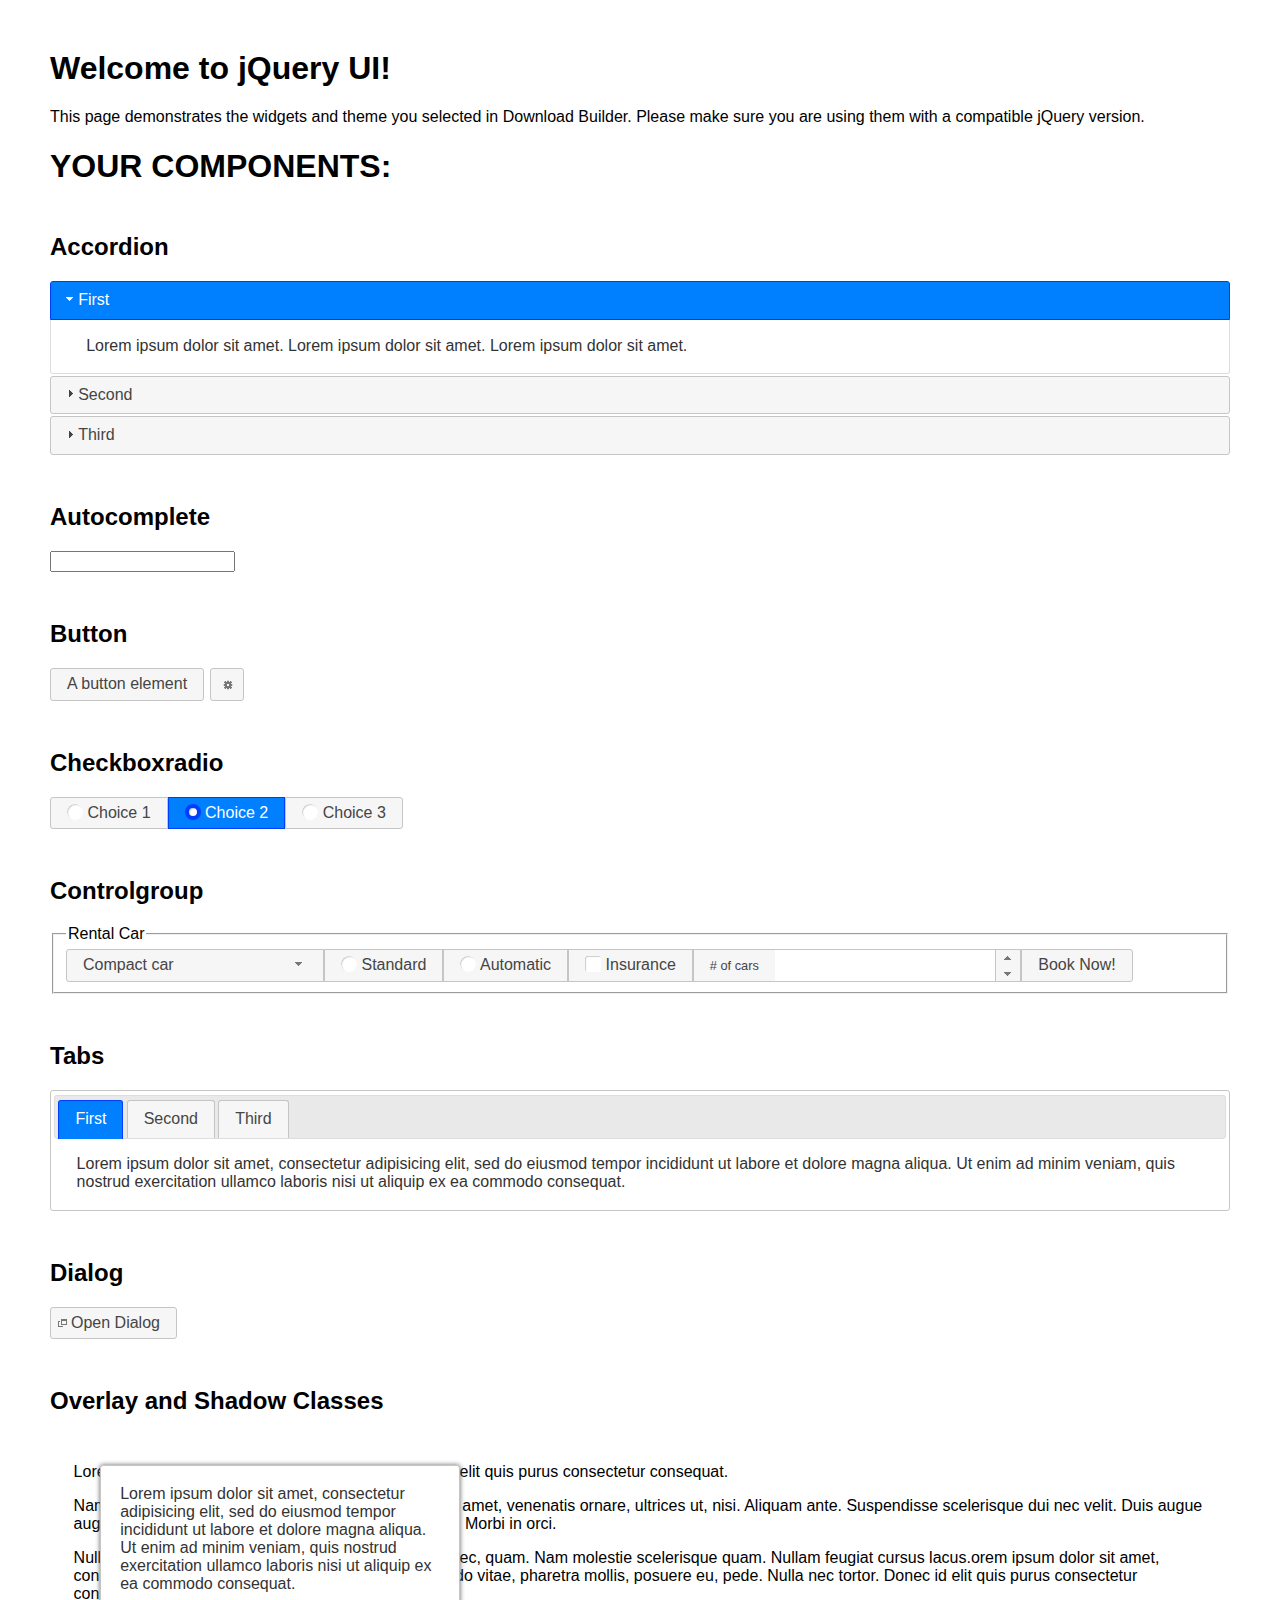
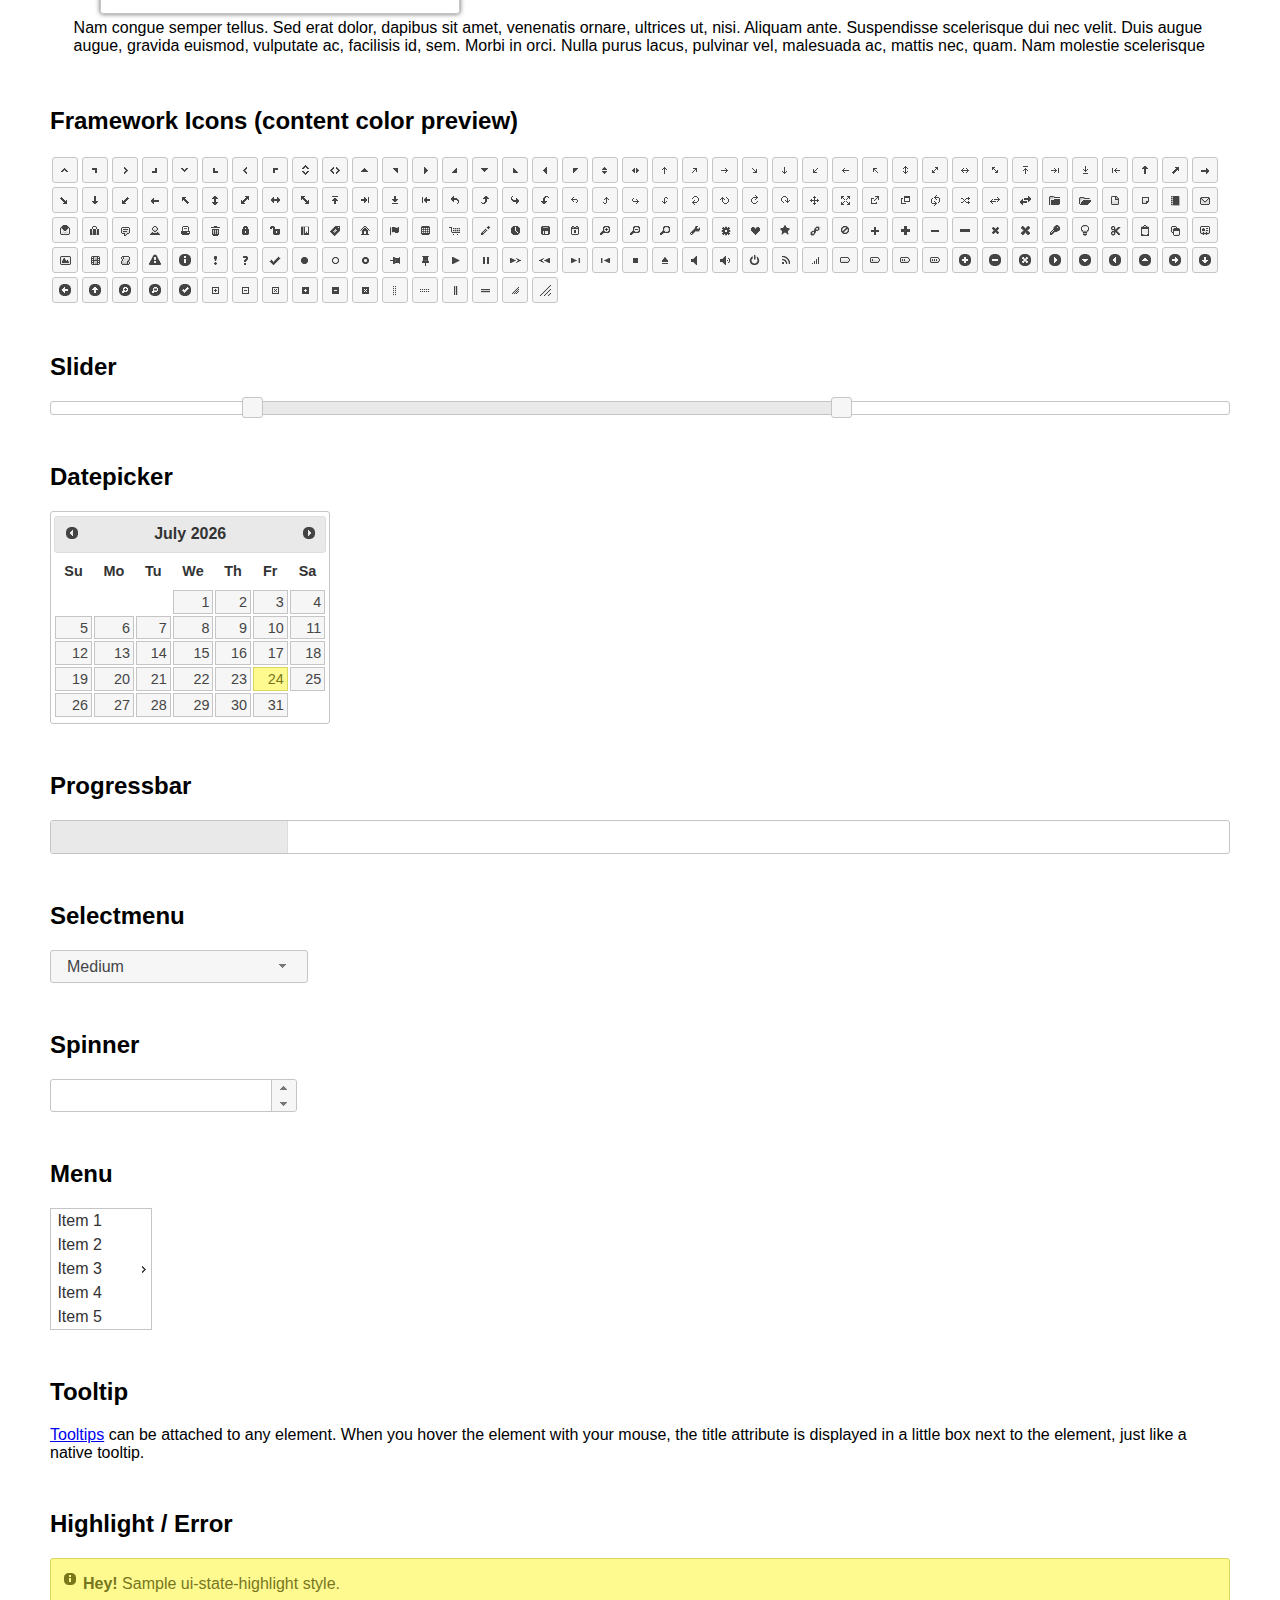
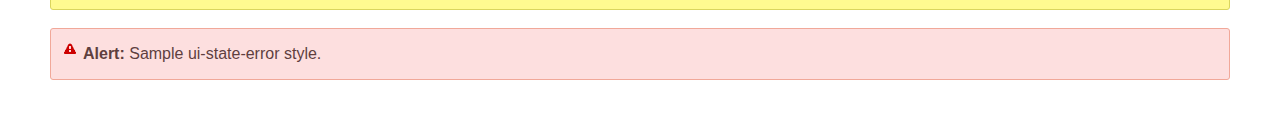
<file: Scripts/jquery-ui-1.12.1/index.html>
<!doctype html>
<html lang="us">
<head>
	<meta charset="utf-8">
	<title>jQuery UI Example Page</title>
	<link href="jquery-ui.css" rel="stylesheet">
	<style>
	body{
		font-family: "Trebuchet MS", sans-serif;
		margin: 50px;
	}
	.demoHeaders {
		margin-top: 2em;
	}
	#dialog-link {
		padding: .4em 1em .4em 20px;
		text-decoration: none;
		position: relative;
	}
	#dialog-link span.ui-icon {
		margin: 0 5px 0 0;
		position: absolute;
		left: .2em;
		top: 50%;
		margin-top: -8px;
	}
	#icons {
		margin: 0;
		padding: 0;
	}
	#icons li {
		margin: 2px;
		position: relative;
		padding: 4px 0;
		cursor: pointer;
		float: left;
		list-style: none;
	}
	#icons span.ui-icon {
		float: left;
		margin: 0 4px;
	}
	.fakewindowcontain .ui-widget-overlay {
		position: absolute;
	}
	select {
		width: 200px;
	}
	</style>
</head>
<body>

<h1>Welcome to jQuery UI!</h1>

<div class="ui-widget">
	<p>This page demonstrates the widgets and theme you selected in Download Builder. Please make sure you are using them with a compatible jQuery version.</p>
</div>

<h1>YOUR COMPONENTS:</h1>


<!-- Accordion -->
<h2 class="demoHeaders">Accordion</h2>
<div id="accordion">
	<h3>First</h3>
	<div>Lorem ipsum dolor sit amet. Lorem ipsum dolor sit amet. Lorem ipsum dolor sit amet.</div>
	<h3>Second</h3>
	<div>Phasellus mattis tincidunt nibh.</div>
	<h3>Third</h3>
	<div>Nam dui erat, auctor a, dignissim quis.</div>
</div>



<!-- Autocomplete -->
<h2 class="demoHeaders">Autocomplete</h2>
<div>
	<input id="autocomplete" title="type &quot;a&quot;">
</div>



<!-- Button -->
<h2 class="demoHeaders">Button</h2>
<button id="button">A button element</button>
<button id="button-icon">An icon-only button</button>



<!-- Checkboxradio -->
<h2 class="demoHeaders">Checkboxradio</h2>
<form style="margin-top: 1em;">
	<div id="radioset">
		<input type="radio" id="radio1" name="radio"><label for="radio1">Choice 1</label>
		<input type="radio" id="radio2" name="radio" checked="checked"><label for="radio2">Choice 2</label>
		<input type="radio" id="radio3" name="radio"><label for="radio3">Choice 3</label>
	</div>
</form>



<!-- Controlgroup -->
<h2 class="demoHeaders">Controlgroup</h2>
<fieldset>
	<legend>Rental Car</legend>
	<div id="controlgroup">
		<select id="car-type">
			<option>Compact car</option>
			<option>Midsize car</option>
			<option>Full size car</option>
			<option>SUV</option>
			<option>Luxury</option>
			<option>Truck</option>
			<option>Van</option>
		</select>
		<label for="transmission-standard">Standard</label>
		<input type="radio" name="transmission" id="transmission-standard">
		<label for="transmission-automatic">Automatic</label>
		<input type="radio" name="transmission" id="transmission-automatic">
		<label for="insurance">Insurance</label>
		<input type="checkbox" name="insurance" id="insurance">
		<label for="horizontal-spinner" class="ui-controlgroup-label"># of cars</label>
		<input id="horizontal-spinner" class="ui-spinner-input">
		<button>Book Now!</button>
	</div>
</fieldset>



<!-- Tabs -->
<h2 class="demoHeaders">Tabs</h2>
<div id="tabs">
	<ul>
		<li><a href="#tabs-1">First</a></li>
		<li><a href="#tabs-2">Second</a></li>
		<li><a href="#tabs-3">Third</a></li>
	</ul>
	<div id="tabs-1">Lorem ipsum dolor sit amet, consectetur adipisicing elit, sed do eiusmod tempor incididunt ut labore et dolore magna aliqua. Ut enim ad minim veniam, quis nostrud exercitation ullamco laboris nisi ut aliquip ex ea commodo consequat.</div>
	<div id="tabs-2">Phasellus mattis tincidunt nibh. Cras orci urna, blandit id, pretium vel, aliquet ornare, felis. Maecenas scelerisque sem non nisl. Fusce sed lorem in enim dictum bibendum.</div>
	<div id="tabs-3">Nam dui erat, auctor a, dignissim quis, sollicitudin eu, felis. Pellentesque nisi urna, interdum eget, sagittis et, consequat vestibulum, lacus. Mauris porttitor ullamcorper augue.</div>
</div>



<h2 class="demoHeaders">Dialog</h2>
<p>
	<button id="dialog-link" class="ui-button ui-corner-all ui-widget">
		<span class="ui-icon ui-icon-newwin"></span>Open Dialog
	</button>
</p>

<h2 class="demoHeaders">Overlay and Shadow Classes</h2>
<div style="position: relative; width: 96%; height: 200px; padding:1% 2%; overflow:hidden;" class="fakewindowcontain">
	<p>Lorem ipsum dolor sit amet,  Nulla nec tortor. Donec id elit quis purus consectetur consequat. </p><p>Nam congue semper tellus. Sed erat dolor, dapibus sit amet, venenatis ornare, ultrices ut, nisi. Aliquam ante. Suspendisse scelerisque dui nec velit. Duis augue augue, gravida euismod, vulputate ac, facilisis id, sem. Morbi in orci. </p><p>Nulla purus lacus, pulvinar vel, malesuada ac, mattis nec, quam. Nam molestie scelerisque quam. Nullam feugiat cursus lacus.orem ipsum dolor sit amet, consectetur adipiscing elit. Donec libero risus, commodo vitae, pharetra mollis, posuere eu, pede. Nulla nec tortor. Donec id elit quis purus consectetur consequat. </p><p>Nam congue semper tellus. Sed erat dolor, dapibus sit amet, venenatis ornare, ultrices ut, nisi. Aliquam ante. Suspendisse scelerisque dui nec velit. Duis augue augue, gravida euismod, vulputate ac, facilisis id, sem. Morbi in orci. Nulla purus lacus, pulvinar vel, malesuada ac, mattis nec, quam. Nam molestie scelerisque quam. </p><p>Nullam feugiat cursus lacus.orem ipsum dolor sit amet, consectetur adipiscing elit. Donec libero risus, commodo vitae, pharetra mollis, posuere eu, pede. Nulla nec tortor. Donec id elit quis purus consectetur consequat. Nam congue semper tellus. Sed erat dolor, dapibus sit amet, venenatis ornare, ultrices ut, nisi. Aliquam ante. </p><p>Suspendisse scelerisque dui nec velit. Duis augue augue, gravida euismod, vulputate ac, facilisis id, sem. Morbi in orci. Nulla purus lacus, pulvinar vel, malesuada ac, mattis nec, quam. Nam molestie scelerisque quam. Nullam feugiat cursus lacus.orem ipsum dolor sit amet, consectetur adipiscing elit. Donec libero risus, commodo vitae, pharetra mollis, posuere eu, pede. Nulla nec tortor. Donec id elit quis purus consectetur consequat. Nam congue semper tellus. Sed erat dolor, dapibus sit amet, venenatis ornare, ultrices ut, nisi. </p>

	<!-- ui-dialog -->
	<div class="ui-widget-overlay ui-front"></div>
	<div style="position: absolute; width: 320px; left: 50px; top: 30px; padding: 1.2em" class="ui-widget ui-front ui-widget-content ui-corner-all ui-widget-shadow">
		Lorem ipsum dolor sit amet, consectetur adipisicing elit, sed do eiusmod tempor incididunt ut labore et dolore magna aliqua. Ut enim ad minim veniam, quis nostrud exercitation ullamco laboris nisi ut aliquip ex ea commodo consequat.
	</div>

</div>

<!-- ui-dialog -->
<div id="dialog" title="Dialog Title">
	<p>Lorem ipsum dolor sit amet, consectetur adipisicing elit, sed do eiusmod tempor incididunt ut labore et dolore magna aliqua. Ut enim ad minim veniam, quis nostrud exercitation ullamco laboris nisi ut aliquip ex ea commodo consequat.</p>
</div>



<h2 class="demoHeaders">Framework Icons (content color preview)</h2>
<ul id="icons" class="ui-widget ui-helper-clearfix">
	<li class="ui-state-default ui-corner-all" title=".ui-icon-caret-1-n"><span class="ui-icon ui-icon-caret-1-n"></span></li>
	<li class="ui-state-default ui-corner-all" title=".ui-icon-caret-1-ne"><span class="ui-icon ui-icon-caret-1-ne"></span></li>
	<li class="ui-state-default ui-corner-all" title=".ui-icon-caret-1-e"><span class="ui-icon ui-icon-caret-1-e"></span></li>
	<li class="ui-state-default ui-corner-all" title=".ui-icon-caret-1-se"><span class="ui-icon ui-icon-caret-1-se"></span></li>
	<li class="ui-state-default ui-corner-all" title=".ui-icon-caret-1-s"><span class="ui-icon ui-icon-caret-1-s"></span></li>
	<li class="ui-state-default ui-corner-all" title=".ui-icon-caret-1-sw"><span class="ui-icon ui-icon-caret-1-sw"></span></li>
	<li class="ui-state-default ui-corner-all" title=".ui-icon-caret-1-w"><span class="ui-icon ui-icon-caret-1-w"></span></li>
	<li class="ui-state-default ui-corner-all" title=".ui-icon-caret-1-nw"><span class="ui-icon ui-icon-caret-1-nw"></span></li>
	<li class="ui-state-default ui-corner-all" title=".ui-icon-caret-2-n-s"><span class="ui-icon ui-icon-caret-2-n-s"></span></li>
	<li class="ui-state-default ui-corner-all" title=".ui-icon-caret-2-e-w"><span class="ui-icon ui-icon-caret-2-e-w"></span></li>
	<li class="ui-state-default ui-corner-all" title=".ui-icon-triangle-1-n"><span class="ui-icon ui-icon-triangle-1-n"></span></li>
	<li class="ui-state-default ui-corner-all" title=".ui-icon-triangle-1-ne"><span class="ui-icon ui-icon-triangle-1-ne"></span></li>
	<li class="ui-state-default ui-corner-all" title=".ui-icon-triangle-1-e"><span class="ui-icon ui-icon-triangle-1-e"></span></li>
	<li class="ui-state-default ui-corner-all" title=".ui-icon-triangle-1-se"><span class="ui-icon ui-icon-triangle-1-se"></span></li>
	<li class="ui-state-default ui-corner-all" title=".ui-icon-triangle-1-s"><span class="ui-icon ui-icon-triangle-1-s"></span></li>
	<li class="ui-state-default ui-corner-all" title=".ui-icon-triangle-1-sw"><span class="ui-icon ui-icon-triangle-1-sw"></span></li>
	<li class="ui-state-default ui-corner-all" title=".ui-icon-triangle-1-w"><span class="ui-icon ui-icon-triangle-1-w"></span></li>
	<li class="ui-state-default ui-corner-all" title=".ui-icon-triangle-1-nw"><span class="ui-icon ui-icon-triangle-1-nw"></span></li>
	<li class="ui-state-default ui-corner-all" title=".ui-icon-triangle-2-n-s"><span class="ui-icon ui-icon-triangle-2-n-s"></span></li>
	<li class="ui-state-default ui-corner-all" title=".ui-icon-triangle-2-e-w"><span class="ui-icon ui-icon-triangle-2-e-w"></span></li>
	<li class="ui-state-default ui-corner-all" title=".ui-icon-arrow-1-n"><span class="ui-icon ui-icon-arrow-1-n"></span></li>
	<li class="ui-state-default ui-corner-all" title=".ui-icon-arrow-1-ne"><span class="ui-icon ui-icon-arrow-1-ne"></span></li>
	<li class="ui-state-default ui-corner-all" title=".ui-icon-arrow-1-e"><span class="ui-icon ui-icon-arrow-1-e"></span></li>
	<li class="ui-state-default ui-corner-all" title=".ui-icon-arrow-1-se"><span class="ui-icon ui-icon-arrow-1-se"></span></li>
	<li class="ui-state-default ui-corner-all" title=".ui-icon-arrow-1-s"><span class="ui-icon ui-icon-arrow-1-s"></span></li>
	<li class="ui-state-default ui-corner-all" title=".ui-icon-arrow-1-sw"><span class="ui-icon ui-icon-arrow-1-sw"></span></li>
	<li class="ui-state-default ui-corner-all" title=".ui-icon-arrow-1-w"><span class="ui-icon ui-icon-arrow-1-w"></span></li>
	<li class="ui-state-default ui-corner-all" title=".ui-icon-arrow-1-nw"><span class="ui-icon ui-icon-arrow-1-nw"></span></li>
	<li class="ui-state-default ui-corner-all" title=".ui-icon-arrow-2-n-s"><span class="ui-icon ui-icon-arrow-2-n-s"></span></li>
	<li class="ui-state-default ui-corner-all" title=".ui-icon-arrow-2-ne-sw"><span class="ui-icon ui-icon-arrow-2-ne-sw"></span></li>
	<li class="ui-state-default ui-corner-all" title=".ui-icon-arrow-2-e-w"><span class="ui-icon ui-icon-arrow-2-e-w"></span></li>
	<li class="ui-state-default ui-corner-all" title=".ui-icon-arrow-2-se-nw"><span class="ui-icon ui-icon-arrow-2-se-nw"></span></li>
	<li class="ui-state-default ui-corner-all" title=".ui-icon-arrowstop-1-n"><span class="ui-icon ui-icon-arrowstop-1-n"></span></li>
	<li class="ui-state-default ui-corner-all" title=".ui-icon-arrowstop-1-e"><span class="ui-icon ui-icon-arrowstop-1-e"></span></li>
	<li class="ui-state-default ui-corner-all" title=".ui-icon-arrowstop-1-s"><span class="ui-icon ui-icon-arrowstop-1-s"></span></li>
	<li class="ui-state-default ui-corner-all" title=".ui-icon-arrowstop-1-w"><span class="ui-icon ui-icon-arrowstop-1-w"></span></li>
	<li class="ui-state-default ui-corner-all" title=".ui-icon-arrowthick-1-n"><span class="ui-icon ui-icon-arrowthick-1-n"></span></li>
	<li class="ui-state-default ui-corner-all" title=".ui-icon-arrowthick-1-ne"><span class="ui-icon ui-icon-arrowthick-1-ne"></span></li>
	<li class="ui-state-default ui-corner-all" title=".ui-icon-arrowthick-1-e"><span class="ui-icon ui-icon-arrowthick-1-e"></span></li>
	<li class="ui-state-default ui-corner-all" title=".ui-icon-arrowthick-1-se"><span class="ui-icon ui-icon-arrowthick-1-se"></span></li>
	<li class="ui-state-default ui-corner-all" title=".ui-icon-arrowthick-1-s"><span class="ui-icon ui-icon-arrowthick-1-s"></span></li>
	<li class="ui-state-default ui-corner-all" title=".ui-icon-arrowthick-1-sw"><span class="ui-icon ui-icon-arrowthick-1-sw"></span></li>
	<li class="ui-state-default ui-corner-all" title=".ui-icon-arrowthick-1-w"><span class="ui-icon ui-icon-arrowthick-1-w"></span></li>
	<li class="ui-state-default ui-corner-all" title=".ui-icon-arrowthick-1-nw"><span class="ui-icon ui-icon-arrowthick-1-nw"></span></li>
	<li class="ui-state-default ui-corner-all" title=".ui-icon-arrowthick-2-n-s"><span class="ui-icon ui-icon-arrowthick-2-n-s"></span></li>
	<li class="ui-state-default ui-corner-all" title=".ui-icon-arrowthick-2-ne-sw"><span class="ui-icon ui-icon-arrowthick-2-ne-sw"></span></li>
	<li class="ui-state-default ui-corner-all" title=".ui-icon-arrowthick-2-e-w"><span class="ui-icon ui-icon-arrowthick-2-e-w"></span></li>
	<li class="ui-state-default ui-corner-all" title=".ui-icon-arrowthick-2-se-nw"><span class="ui-icon ui-icon-arrowthick-2-se-nw"></span></li>
	<li class="ui-state-default ui-corner-all" title=".ui-icon-arrowthickstop-1-n"><span class="ui-icon ui-icon-arrowthickstop-1-n"></span></li>
	<li class="ui-state-default ui-corner-all" title=".ui-icon-arrowthickstop-1-e"><span class="ui-icon ui-icon-arrowthickstop-1-e"></span></li>
	<li class="ui-state-default ui-corner-all" title=".ui-icon-arrowthickstop-1-s"><span class="ui-icon ui-icon-arrowthickstop-1-s"></span></li>
	<li class="ui-state-default ui-corner-all" title=".ui-icon-arrowthickstop-1-w"><span class="ui-icon ui-icon-arrowthickstop-1-w"></span></li>
	<li class="ui-state-default ui-corner-all" title=".ui-icon-arrowreturnthick-1-w"><span class="ui-icon ui-icon-arrowreturnthick-1-w"></span></li>
	<li class="ui-state-default ui-corner-all" title=".ui-icon-arrowreturnthick-1-n"><span class="ui-icon ui-icon-arrowreturnthick-1-n"></span></li>
	<li class="ui-state-default ui-corner-all" title=".ui-icon-arrowreturnthick-1-e"><span class="ui-icon ui-icon-arrowreturnthick-1-e"></span></li>
	<li class="ui-state-default ui-corner-all" title=".ui-icon-arrowreturnthick-1-s"><span class="ui-icon ui-icon-arrowreturnthick-1-s"></span></li>
	<li class="ui-state-default ui-corner-all" title=".ui-icon-arrowreturn-1-w"><span class="ui-icon ui-icon-arrowreturn-1-w"></span></li>
	<li class="ui-state-default ui-corner-all" title=".ui-icon-arrowreturn-1-n"><span class="ui-icon ui-icon-arrowreturn-1-n"></span></li>
	<li class="ui-state-default ui-corner-all" title=".ui-icon-arrowreturn-1-e"><span class="ui-icon ui-icon-arrowreturn-1-e"></span></li>
	<li class="ui-state-default ui-corner-all" title=".ui-icon-arrowreturn-1-s"><span class="ui-icon ui-icon-arrowreturn-1-s"></span></li>
	<li class="ui-state-default ui-corner-all" title=".ui-icon-arrowrefresh-1-w"><span class="ui-icon ui-icon-arrowrefresh-1-w"></span></li>
	<li class="ui-state-default ui-corner-all" title=".ui-icon-arrowrefresh-1-n"><span class="ui-icon ui-icon-arrowrefresh-1-n"></span></li>
	<li class="ui-state-default ui-corner-all" title=".ui-icon-arrowrefresh-1-e"><span class="ui-icon ui-icon-arrowrefresh-1-e"></span></li>
	<li class="ui-state-default ui-corner-all" title=".ui-icon-arrowrefresh-1-s"><span class="ui-icon ui-icon-arrowrefresh-1-s"></span></li>
	<li class="ui-state-default ui-corner-all" title=".ui-icon-arrow-4"><span class="ui-icon ui-icon-arrow-4"></span></li>
	<li class="ui-state-default ui-corner-all" title=".ui-icon-arrow-4-diag"><span class="ui-icon ui-icon-arrow-4-diag"></span></li>
	<li class="ui-state-default ui-corner-all" title=".ui-icon-extlink"><span class="ui-icon ui-icon-extlink"></span></li>
	<li class="ui-state-default ui-corner-all" title=".ui-icon-newwin"><span class="ui-icon ui-icon-newwin"></span></li>
	<li class="ui-state-default ui-corner-all" title=".ui-icon-refresh"><span class="ui-icon ui-icon-refresh"></span></li>
	<li class="ui-state-default ui-corner-all" title=".ui-icon-shuffle"><span class="ui-icon ui-icon-shuffle"></span></li>
	<li class="ui-state-default ui-corner-all" title=".ui-icon-transfer-e-w"><span class="ui-icon ui-icon-transfer-e-w"></span></li>
	<li class="ui-state-default ui-corner-all" title=".ui-icon-transferthick-e-w"><span class="ui-icon ui-icon-transferthick-e-w"></span></li>
	<li class="ui-state-default ui-corner-all" title=".ui-icon-folder-collapsed"><span class="ui-icon ui-icon-folder-collapsed"></span></li>
	<li class="ui-state-default ui-corner-all" title=".ui-icon-folder-open"><span class="ui-icon ui-icon-folder-open"></span></li>
	<li class="ui-state-default ui-corner-all" title=".ui-icon-document"><span class="ui-icon ui-icon-document"></span></li>
	<li class="ui-state-default ui-corner-all" title=".ui-icon-document-b"><span class="ui-icon ui-icon-document-b"></span></li>
	<li class="ui-state-default ui-corner-all" title=".ui-icon-note"><span class="ui-icon ui-icon-note"></span></li>
	<li class="ui-state-default ui-corner-all" title=".ui-icon-mail-closed"><span class="ui-icon ui-icon-mail-closed"></span></li>
	<li class="ui-state-default ui-corner-all" title=".ui-icon-mail-open"><span class="ui-icon ui-icon-mail-open"></span></li>
	<li class="ui-state-default ui-corner-all" title=".ui-icon-suitcase"><span class="ui-icon ui-icon-suitcase"></span></li>
	<li class="ui-state-default ui-corner-all" title=".ui-icon-comment"><span class="ui-icon ui-icon-comment"></span></li>
	<li class="ui-state-default ui-corner-all" title=".ui-icon-person"><span class="ui-icon ui-icon-person"></span></li>
	<li class="ui-state-default ui-corner-all" title=".ui-icon-print"><span class="ui-icon ui-icon-print"></span></li>
	<li class="ui-state-default ui-corner-all" title=".ui-icon-trash"><span class="ui-icon ui-icon-trash"></span></li>
	<li class="ui-state-default ui-corner-all" title=".ui-icon-locked"><span class="ui-icon ui-icon-locked"></span></li>
	<li class="ui-state-default ui-corner-all" title=".ui-icon-unlocked"><span class="ui-icon ui-icon-unlocked"></span></li>
	<li class="ui-state-default ui-corner-all" title=".ui-icon-bookmark"><span class="ui-icon ui-icon-bookmark"></span></li>
	<li class="ui-state-default ui-corner-all" title=".ui-icon-tag"><span class="ui-icon ui-icon-tag"></span></li>
	<li class="ui-state-default ui-corner-all" title=".ui-icon-home"><span class="ui-icon ui-icon-home"></span></li>
	<li class="ui-state-default ui-corner-all" title=".ui-icon-flag"><span class="ui-icon ui-icon-flag"></span></li>
	<li class="ui-state-default ui-corner-all" title=".ui-icon-calculator"><span class="ui-icon ui-icon-calculator"></span></li>
	<li class="ui-state-default ui-corner-all" title=".ui-icon-cart"><span class="ui-icon ui-icon-cart"></span></li>
	<li class="ui-state-default ui-corner-all" title=".ui-icon-pencil"><span class="ui-icon ui-icon-pencil"></span></li>
	<li class="ui-state-default ui-corner-all" title=".ui-icon-clock"><span class="ui-icon ui-icon-clock"></span></li>
	<li class="ui-state-default ui-corner-all" title=".ui-icon-disk"><span class="ui-icon ui-icon-disk"></span></li>
	<li class="ui-state-default ui-corner-all" title=".ui-icon-calendar"><span class="ui-icon ui-icon-calendar"></span></li>
	<li class="ui-state-default ui-corner-all" title=".ui-icon-zoomin"><span class="ui-icon ui-icon-zoomin"></span></li>
	<li class="ui-state-default ui-corner-all" title=".ui-icon-zoomout"><span class="ui-icon ui-icon-zoomout"></span></li>
	<li class="ui-state-default ui-corner-all" title=".ui-icon-search"><span class="ui-icon ui-icon-search"></span></li>
	<li class="ui-state-default ui-corner-all" title=".ui-icon-wrench"><span class="ui-icon ui-icon-wrench"></span></li>
	<li class="ui-state-default ui-corner-all" title=".ui-icon-gear"><span class="ui-icon ui-icon-gear"></span></li>
	<li class="ui-state-default ui-corner-all" title=".ui-icon-heart"><span class="ui-icon ui-icon-heart"></span></li>
	<li class="ui-state-default ui-corner-all" title=".ui-icon-star"><span class="ui-icon ui-icon-star"></span></li>
	<li class="ui-state-default ui-corner-all" title=".ui-icon-link"><span class="ui-icon ui-icon-link"></span></li>
	<li class="ui-state-default ui-corner-all" title=".ui-icon-cancel"><span class="ui-icon ui-icon-cancel"></span></li>
	<li class="ui-state-default ui-corner-all" title=".ui-icon-plus"><span class="ui-icon ui-icon-plus"></span></li>
	<li class="ui-state-default ui-corner-all" title=".ui-icon-plusthick"><span class="ui-icon ui-icon-plusthick"></span></li>
	<li class="ui-state-default ui-corner-all" title=".ui-icon-minus"><span class="ui-icon ui-icon-minus"></span></li>
	<li class="ui-state-default ui-corner-all" title=".ui-icon-minusthick"><span class="ui-icon ui-icon-minusthick"></span></li>
	<li class="ui-state-default ui-corner-all" title=".ui-icon-close"><span class="ui-icon ui-icon-close"></span></li>
	<li class="ui-state-default ui-corner-all" title=".ui-icon-closethick"><span class="ui-icon ui-icon-closethick"></span></li>
	<li class="ui-state-default ui-corner-all" title=".ui-icon-key"><span class="ui-icon ui-icon-key"></span></li>
	<li class="ui-state-default ui-corner-all" title=".ui-icon-lightbulb"><span class="ui-icon ui-icon-lightbulb"></span></li>
	<li class="ui-state-default ui-corner-all" title=".ui-icon-scissors"><span class="ui-icon ui-icon-scissors"></span></li>
	<li class="ui-state-default ui-corner-all" title=".ui-icon-clipboard"><span class="ui-icon ui-icon-clipboard"></span></li>
	<li class="ui-state-default ui-corner-all" title=".ui-icon-copy"><span class="ui-icon ui-icon-copy"></span></li>
	<li class="ui-state-default ui-corner-all" title=".ui-icon-contact"><span class="ui-icon ui-icon-contact"></span></li>
	<li class="ui-state-default ui-corner-all" title=".ui-icon-image"><span class="ui-icon ui-icon-image"></span></li>
	<li class="ui-state-default ui-corner-all" title=".ui-icon-video"><span class="ui-icon ui-icon-video"></span></li>
	<li class="ui-state-default ui-corner-all" title=".ui-icon-script"><span class="ui-icon ui-icon-script"></span></li>
	<li class="ui-state-default ui-corner-all" title=".ui-icon-alert"><span class="ui-icon ui-icon-alert"></span></li>
	<li class="ui-state-default ui-corner-all" title=".ui-icon-info"><span class="ui-icon ui-icon-info"></span></li>
	<li class="ui-state-default ui-corner-all" title=".ui-icon-notice"><span class="ui-icon ui-icon-notice"></span></li>
	<li class="ui-state-default ui-corner-all" title=".ui-icon-help"><span class="ui-icon ui-icon-help"></span></li>
	<li class="ui-state-default ui-corner-all" title=".ui-icon-check"><span class="ui-icon ui-icon-check"></span></li>
	<li class="ui-state-default ui-corner-all" title=".ui-icon-bullet"><span class="ui-icon ui-icon-bullet"></span></li>
	<li class="ui-state-default ui-corner-all" title=".ui-icon-radio-off"><span class="ui-icon ui-icon-radio-off"></span></li>
	<li class="ui-state-default ui-corner-all" title=".ui-icon-radio-on"><span class="ui-icon ui-icon-radio-on"></span></li>
	<li class="ui-state-default ui-corner-all" title=".ui-icon-pin-w"><span class="ui-icon ui-icon-pin-w"></span></li>
	<li class="ui-state-default ui-corner-all" title=".ui-icon-pin-s"><span class="ui-icon ui-icon-pin-s"></span></li>
	<li class="ui-state-default ui-corner-all" title=".ui-icon-play"><span class="ui-icon ui-icon-play"></span></li>
	<li class="ui-state-default ui-corner-all" title=".ui-icon-pause"><span class="ui-icon ui-icon-pause"></span></li>
	<li class="ui-state-default ui-corner-all" title=".ui-icon-seek-next"><span class="ui-icon ui-icon-seek-next"></span></li>
	<li class="ui-state-default ui-corner-all" title=".ui-icon-seek-prev"><span class="ui-icon ui-icon-seek-prev"></span></li>
	<li class="ui-state-default ui-corner-all" title=".ui-icon-seek-end"><span class="ui-icon ui-icon-seek-end"></span></li>
	<li class="ui-state-default ui-corner-all" title=".ui-icon-seek-first"><span class="ui-icon ui-icon-seek-first"></span></li>
	<li class="ui-state-default ui-corner-all" title=".ui-icon-stop"><span class="ui-icon ui-icon-stop"></span></li>
	<li class="ui-state-default ui-corner-all" title=".ui-icon-eject"><span class="ui-icon ui-icon-eject"></span></li>
	<li class="ui-state-default ui-corner-all" title=".ui-icon-volume-off"><span class="ui-icon ui-icon-volume-off"></span></li>
	<li class="ui-state-default ui-corner-all" title=".ui-icon-volume-on"><span class="ui-icon ui-icon-volume-on"></span></li>
	<li class="ui-state-default ui-corner-all" title=".ui-icon-power"><span class="ui-icon ui-icon-power"></span></li>
	<li class="ui-state-default ui-corner-all" title=".ui-icon-signal-diag"><span class="ui-icon ui-icon-signal-diag"></span></li>
	<li class="ui-state-default ui-corner-all" title=".ui-icon-signal"><span class="ui-icon ui-icon-signal"></span></li>
	<li class="ui-state-default ui-corner-all" title=".ui-icon-battery-0"><span class="ui-icon ui-icon-battery-0"></span></li>
	<li class="ui-state-default ui-corner-all" title=".ui-icon-battery-1"><span class="ui-icon ui-icon-battery-1"></span></li>
	<li class="ui-state-default ui-corner-all" title=".ui-icon-battery-2"><span class="ui-icon ui-icon-battery-2"></span></li>
	<li class="ui-state-default ui-corner-all" title=".ui-icon-battery-3"><span class="ui-icon ui-icon-battery-3"></span></li>
	<li class="ui-state-default ui-corner-all" title=".ui-icon-circle-plus"><span class="ui-icon ui-icon-circle-plus"></span></li>
	<li class="ui-state-default ui-corner-all" title=".ui-icon-circle-minus"><span class="ui-icon ui-icon-circle-minus"></span></li>
	<li class="ui-state-default ui-corner-all" title=".ui-icon-circle-close"><span class="ui-icon ui-icon-circle-close"></span></li>
	<li class="ui-state-default ui-corner-all" title=".ui-icon-circle-triangle-e"><span class="ui-icon ui-icon-circle-triangle-e"></span></li>
	<li class="ui-state-default ui-corner-all" title=".ui-icon-circle-triangle-s"><span class="ui-icon ui-icon-circle-triangle-s"></span></li>
	<li class="ui-state-default ui-corner-all" title=".ui-icon-circle-triangle-w"><span class="ui-icon ui-icon-circle-triangle-w"></span></li>
	<li class="ui-state-default ui-corner-all" title=".ui-icon-circle-triangle-n"><span class="ui-icon ui-icon-circle-triangle-n"></span></li>
	<li class="ui-state-default ui-corner-all" title=".ui-icon-circle-arrow-e"><span class="ui-icon ui-icon-circle-arrow-e"></span></li>
	<li class="ui-state-default ui-corner-all" title=".ui-icon-circle-arrow-s"><span class="ui-icon ui-icon-circle-arrow-s"></span></li>
	<li class="ui-state-default ui-corner-all" title=".ui-icon-circle-arrow-w"><span class="ui-icon ui-icon-circle-arrow-w"></span></li>
	<li class="ui-state-default ui-corner-all" title=".ui-icon-circle-arrow-n"><span class="ui-icon ui-icon-circle-arrow-n"></span></li>
	<li class="ui-state-default ui-corner-all" title=".ui-icon-circle-zoomin"><span class="ui-icon ui-icon-circle-zoomin"></span></li>
	<li class="ui-state-default ui-corner-all" title=".ui-icon-circle-zoomout"><span class="ui-icon ui-icon-circle-zoomout"></span></li>
	<li class="ui-state-default ui-corner-all" title=".ui-icon-circle-check"><span class="ui-icon ui-icon-circle-check"></span></li>
	<li class="ui-state-default ui-corner-all" title=".ui-icon-circlesmall-plus"><span class="ui-icon ui-icon-circlesmall-plus"></span></li>
	<li class="ui-state-default ui-corner-all" title=".ui-icon-circlesmall-minus"><span class="ui-icon ui-icon-circlesmall-minus"></span></li>
	<li class="ui-state-default ui-corner-all" title=".ui-icon-circlesmall-close"><span class="ui-icon ui-icon-circlesmall-close"></span></li>
	<li class="ui-state-default ui-corner-all" title=".ui-icon-squaresmall-plus"><span class="ui-icon ui-icon-squaresmall-plus"></span></li>
	<li class="ui-state-default ui-corner-all" title=".ui-icon-squaresmall-minus"><span class="ui-icon ui-icon-squaresmall-minus"></span></li>
	<li class="ui-state-default ui-corner-all" title=".ui-icon-squaresmall-close"><span class="ui-icon ui-icon-squaresmall-close"></span></li>
	<li class="ui-state-default ui-corner-all" title=".ui-icon-grip-dotted-vertical"><span class="ui-icon ui-icon-grip-dotted-vertical"></span></li>
	<li class="ui-state-default ui-corner-all" title=".ui-icon-grip-dotted-horizontal"><span class="ui-icon ui-icon-grip-dotted-horizontal"></span></li>
	<li class="ui-state-default ui-corner-all" title=".ui-icon-grip-solid-vertical"><span class="ui-icon ui-icon-grip-solid-vertical"></span></li>
	<li class="ui-state-default ui-corner-all" title=".ui-icon-grip-solid-horizontal"><span class="ui-icon ui-icon-grip-solid-horizontal"></span></li>
	<li class="ui-state-default ui-corner-all" title=".ui-icon-gripsmall-diagonal-se"><span class="ui-icon ui-icon-gripsmall-diagonal-se"></span></li>
	<li class="ui-state-default ui-corner-all" title=".ui-icon-grip-diagonal-se"><span class="ui-icon ui-icon-grip-diagonal-se"></span></li>
</ul>


<!-- Slider -->
<h2 class="demoHeaders">Slider</h2>
<div id="slider"></div>



<!-- Datepicker -->
<h2 class="demoHeaders">Datepicker</h2>
<div id="datepicker"></div>



<!-- Progressbar -->
<h2 class="demoHeaders">Progressbar</h2>
<div id="progressbar"></div>



<!-- Progressbar -->
<h2 class="demoHeaders">Selectmenu</h2>
<select id="selectmenu">
	<option>Slower</option>
	<option>Slow</option>
	<option selected="selected">Medium</option>
	<option>Fast</option>
	<option>Faster</option>
</select>



<!-- Spinner -->
<h2 class="demoHeaders">Spinner</h2>
<input id="spinner">



<!-- Menu -->
<h2 class="demoHeaders">Menu</h2>
<ul style="width:100px;" id="menu">
	<li><div>Item 1</div></li>
	<li><div>Item 2</div></li>
	<li><div>Item 3</div>
		<ul>
			<li><div>Item 3-1</div></li>
			<li><div>Item 3-2</div></li>
			<li><div>Item 3-3</div></li>
			<li><div>Item 3-4</div></li>
			<li><div>Item 3-5</div></li>
		</ul>
	</li>
	<li><div>Item 4</div></li>
	<li><div>Item 5</div></li>
</ul>



<!-- Tooltip -->
<h2 class="demoHeaders">Tooltip</h2>
<p id="tooltip">
	<a href="#" title="That&apos;s what this widget is">Tooltips</a> can be attached to any element. When you hover
the element with your mouse, the title attribute is displayed in a little box next to the element, just like a native tooltip.
</p>


<!-- Highlight / Error -->
<h2 class="demoHeaders">Highlight / Error</h2>
<div class="ui-widget">
	<div class="ui-state-highlight ui-corner-all" style="margin-top: 20px; padding: 0 .7em;">
		<p><span class="ui-icon ui-icon-info" style="float: left; margin-right: .3em;"></span>
		<strong>Hey!</strong> Sample ui-state-highlight style.</p>
	</div>
</div>
<br>
<div class="ui-widget">
	<div class="ui-state-error ui-corner-all" style="padding: 0 .7em;">
		<p><span class="ui-icon ui-icon-alert" style="float: left; margin-right: .3em;"></span>
		<strong>Alert:</strong> Sample ui-state-error style.</p>
	</div>
</div>

<script src="external/jquery/jquery.js"></script>
<script src="jquery-ui.js"></script>
<script>

$( "#accordion" ).accordion();



var availableTags = [
	"ActionScript",
	"AppleScript",
	"Asp",
	"BASIC",
	"C",
	"C++",
	"Clojure",
	"COBOL",
	"ColdFusion",
	"Erlang",
	"Fortran",
	"Groovy",
	"Haskell",
	"Java",
	"JavaScript",
	"Lisp",
	"Perl",
	"PHP",
	"Python",
	"Ruby",
	"Scala",
	"Scheme"
];
$( "#autocomplete" ).autocomplete({
	source: availableTags
});



$( "#button" ).button();
$( "#button-icon" ).button({
	icon: "ui-icon-gear",
	showLabel: false
});



$( "#radioset" ).buttonset();



$( "#controlgroup" ).controlgroup();



$( "#tabs" ).tabs();



$( "#dialog" ).dialog({
	autoOpen: false,
	width: 400,
	buttons: [
		{
			text: "Ok",
			click: function() {
				$( this ).dialog( "close" );
			}
		},
		{
			text: "Cancel",
			click: function() {
				$( this ).dialog( "close" );
			}
		}
	]
});

// Link to open the dialog
$( "#dialog-link" ).click(function( event ) {
	$( "#dialog" ).dialog( "open" );
	event.preventDefault();
});



$( "#datepicker" ).datepicker({
	inline: true
});



$( "#slider" ).slider({
	range: true,
	values: [ 17, 67 ]
});



$( "#progressbar" ).progressbar({
	value: 20
});



$( "#spinner" ).spinner();



$( "#menu" ).menu();



$( "#tooltip" ).tooltip();



$( "#selectmenu" ).selectmenu();


// Hover states on the static widgets
$( "#dialog-link, #icons li" ).hover(
	function() {
		$( this ).addClass( "ui-state-hover" );
	},
	function() {
		$( this ).removeClass( "ui-state-hover" );
	}
);
</script>
</body>
</html>
</file>
